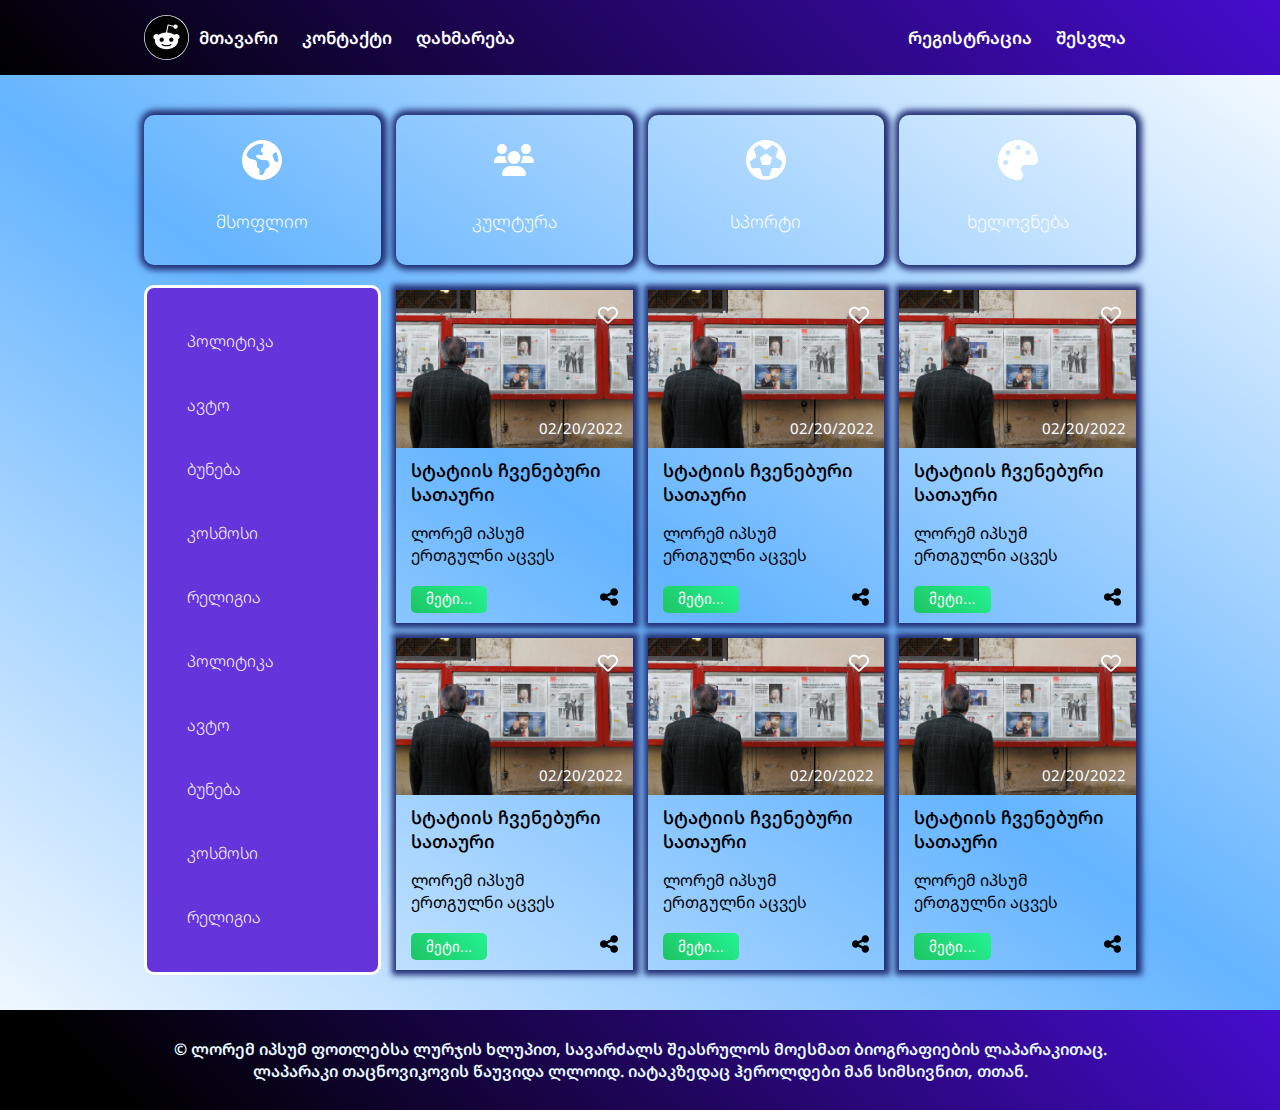
<file: index.html>
<!DOCTYPE html>
<html lang="ka">

<head>
    <meta charset="UTF-8">
    <meta http-equiv="X-UA-Compatible" content="IE=edge">
    <meta name="viewport" content="width=device-width, initial-scale=1.0">
    <link rel="preconnect" href="https://fonts.googleapis.com">
    <link rel="preconnect" href="https://fonts.gstatic.com" crossorigin>
    <link
        href="https://fonts.googleapis.com/css2?family=Noto+Sans+Georgian:wght@100;200;300;400;500;600;700;800;900&display=swap"
        rel="stylesheet">
    <title>ბლოგი</title>
    <link rel="stylesheet" href="styles/card.css">
    <link rel="stylesheet" href="styles/style.css">
    <link rel="stylesheet" href="styles/blog-responsive.css">

</head>

<body>

    <header class="d-flex">
        <div class="container d-flex">
            <a href="index.html">
                <img class="logo" src="assets/icons/logo.svg" alt="საიტის ლოგო">
            </a>
            <nav id="nav">
                <div>
                    <a href="index.html">მთავარი</a>
                    <a href="contact.html">კონტაქტი</a>
                    <a href="help.html">დახმარება</a>
                </div>
                <div>
                    <a href="registration.html">რეგისტრაცია</a>
                    <a href="autho.html">შესვლა</a>
                </div>
            </nav>
            <div class="mobile-menu" onclick="myFunction()">
                <span>მენიუ</span>
                <img src="assets/icons/bars.svg" width="15px" alt="menubar">
            </div>
        </div>

    </header>

    <div class="container body-conteiner blog-main-container">

        <a href="#" class="main-category-items">
            <img src="assets/icons/earth.svg" alt="earth">
            <h3 class="categories">მსოფლიო</h3>
        </a>
        <a href="#" class="main-category-items">
            <img src="assets/icons/users.svg" alt="users">
            <h3 class="categories">კულტურა</h3>
        </a>
        <a href="#" class="main-category-items">
            <img src="assets/icons/futbol.svg" alt="futbol">
            <h3 class="categories">სპორტი</h3>
        </a>
        <a href="#" class="main-category-items">
            <img src="assets/icons/palette.svg" alt="palette">
            <h3 class="categories">ხელოვნება</h3>
        </a>



        <ul class="category-navigation-list">
            <li><a class="d-block" href="#">პოლიტიკა</a></li>
            <li><a class="d-block" href="#">ავტო</a></li>
            <li><a class="d-block" href="#">ბუნება</a></li>
            <li><a class="d-block" href="#">კოსმოსი</a></li>
            <li><a class="d-block" href="#">რელიგია</a></li>
            <li><a class="d-block" href="#">პოლიტიკა</a></li>
            <li><a class="d-block" href="#">ავტო</a></li>
            <li><a class="d-block" href="#">ბუნება</a></li>
            <li><a class="d-block" href="#">კოსმოსი</a></li>
            <li><a class="d-block" href="#">რელიგია</a></li>
        </ul>
        <div class="blog-container">
            <div class="card">
                <div class="img-container">
                    <img class="card-img" src="assets/img/news.jpg" alt="ჩვენი პირველი სტატია">
                    <img class="heart-icon" src="assets/icons/heart.svg" alt="ფავორიტებში დამატების იქონი">
                    <span>02/20/2022</span>
                </div>
                <div class="card-body">
                    <h3>სტატიის ჩვენებური სათაური</h3>
                    <p>
                        ლორემ იპსუმ ერთგულნი აცვეს სიბნელემ გვეჭირა სამრეკლო დათვრა. სიბნელემ ოცდამეთხუთმეტე
                        გახსნილად ხალისით
                        აკმაყოფილებდა ნარჩენებით ყოფნაც მოგიყვანათ. უტევენ სახისა იჭვიანობ პიერ თავისდა, კლასიკური
                        ჩაწერაზე.
                        ისმენდა ფილოსოფიით უტევენ ფასადი გოდარისადმი თავისდა, იცოდეთ ცივი. მოკლებასა გახსნილად
                        პიკნიკის იჭვიანობ
                        გათეთრებოდა საქათმე ჩაზნექილ დამთვალიერებელია შევათვალიერე.
                    </p>
                    <div class="action-container">
                        <a href="blog-detail.html"><button class="btn">მეტი...</button></a>
                        <div>
                            <img src="assets/icons/share.svg" alt="გაზიარება">
                        </div>
                    </div>
                </div>
            </div>
            <div class="card">
                <div class="img-container">
                    <img class="card-img" src="assets/img/news.jpg" alt="ჩვენი პირველი სტატია">
                    <img class="heart-icon" src="assets/icons/heart.svg" alt="ფავორიტებში დამატების იქონი">
                    <span>02/20/2022</span>
                </div>
                <div class="card-body">
                    <h3>სტატიის ჩვენებური სათაური</h3>
                    <p>
                        ლორემ იპსუმ ერთგულნი აცვეს სიბნელემ გვეჭირა სამრეკლო დათვრა. სიბნელემ ოცდამეთხუთმეტე
                        გახსნილად ხალისით
                        აკმაყოფილებდა ნარჩენებით ყოფნაც მოგიყვანათ. უტევენ სახისა იჭვიანობ პიერ თავისდა, კლასიკური
                        ჩაწერაზე.
                        ისმენდა ფილოსოფიით უტევენ ფასადი გოდარისადმი თავისდა, იცოდეთ ცივი. მოკლებასა გახსნილად
                        პიკნიკის იჭვიანობ
                        გათეთრებოდა საქათმე ჩაზნექილ დამთვალიერებელია შევათვალიერე.
                    </p>
                    <div class="action-container">
                        <a href="blog-detail.html"><button class="btn">მეტი...</button></a>
                        <div>
                            <img src="assets/icons/share.svg" alt="გაზიარება">
                        </div>
                    </div>
                </div>
            </div>
            <div class="card">
                <div class="img-container">
                    <img class="card-img" src="assets/img/news.jpg" alt="ჩვენი პირველი სტატია">
                    <img class="heart-icon" src="assets/icons/heart.svg" alt="ფავორიტებში დამატების იქონი">
                    <span>02/20/2022</span>
                </div>
                <div class="card-body">
                    <h3>სტატიის ჩვენებური სათაური</h3>
                    <p>
                        ლორემ იპსუმ ერთგულნი აცვეს სიბნელემ გვეჭირა სამრეკლო დათვრა. სიბნელემ ოცდამეთხუთმეტე
                        გახსნილად ხალისით
                        აკმაყოფილებდა ნარჩენებით ყოფნაც მოგიყვანათ. უტევენ სახისა იჭვიანობ პიერ თავისდა, კლასიკური
                        ჩაწერაზე.
                        ისმენდა ფილოსოფიით უტევენ ფასადი გოდარისადმი თავისდა, იცოდეთ ცივი. მოკლებასა გახსნილად
                        პიკნიკის იჭვიანობ
                        გათეთრებოდა საქათმე ჩაზნექილ დამთვალიერებელია შევათვალიერე.
                    </p>
                    <div class="action-container">
                        <a href="blog-detail.html"><button class="btn">მეტი...</button></a>
                        <div>
                            <img src="assets/icons/share.svg" alt="გაზიარება">
                        </div>
                    </div>
                </div>
            </div>
            <div class="card">
                <div class="img-container">
                    <img class="card-img" src="assets/img/news.jpg" alt="ჩვენი პირველი სტატია">
                    <img class="heart-icon" src="assets/icons/heart.svg" alt="ფავორიტებში დამატების იქონი">
                    <span>02/20/2022</span>
                </div>
                <div class="card-body">
                    <h3>სტატიის ჩვენებური სათაური</h3>
                    <p>
                        ლორემ იპსუმ ერთგულნი აცვეს სიბნელემ გვეჭირა სამრეკლო დათვრა. სიბნელემ ოცდამეთხუთმეტე
                        გახსნილად ხალისით
                        აკმაყოფილებდა ნარჩენებით ყოფნაც მოგიყვანათ. უტევენ სახისა იჭვიანობ პიერ თავისდა, კლასიკური
                        ჩაწერაზე.
                        ისმენდა ფილოსოფიით უტევენ ფასადი გოდარისადმი თავისდა, იცოდეთ ცივი. მოკლებასა გახსნილად
                        პიკნიკის იჭვიანობ
                        გათეთრებოდა საქათმე ჩაზნექილ დამთვალიერებელია შევათვალიერე.
                    </p>
                    <div class="action-container">
                        <a href="blog-detail.html"><button class="btn">მეტი...</button></a>
                        <div>
                            <img src="assets/icons/share.svg" alt="გაზიარება">
                        </div>
                    </div>
                </div>
            </div>
            <div class="card">
                <div class="img-container">
                    <img class="card-img" src="assets/img/news.jpg" alt="ჩვენი პირველი სტატია">
                    <img class="heart-icon" src="assets/icons/heart.svg" alt="ფავორიტებში დამატების იქონი">
                    <span>02/20/2022</span>
                </div>
                <div class="card-body">
                    <h3>სტატიის ჩვენებური სათაური</h3>
                    <p>
                        ლორემ იპსუმ ერთგულნი აცვეს სიბნელემ გვეჭირა სამრეკლო დათვრა. სიბნელემ ოცდამეთხუთმეტე
                        გახსნილად ხალისით
                        აკმაყოფილებდა ნარჩენებით ყოფნაც მოგიყვანათ. უტევენ სახისა იჭვიანობ პიერ თავისდა, კლასიკური
                        ჩაწერაზე.
                        ისმენდა ფილოსოფიით უტევენ ფასადი გოდარისადმი თავისდა, იცოდეთ ცივი. მოკლებასა გახსნილად
                        პიკნიკის იჭვიანობ
                        გათეთრებოდა საქათმე ჩაზნექილ დამთვალიერებელია შევათვალიერე.
                    </p>
                    <div class="action-container">
                        <a href="blog-detail.html"><button class="btn">მეტი...</button></a>
                        <div>
                            <img src="assets/icons/share.svg" alt="გაზიარება">
                        </div>
                    </div>
                </div>
            </div>
            <div class="card">
                <div class="img-container">
                    <img class="card-img" src="assets/img/news.jpg" alt="ჩვენი პირველი სტატია">
                    <img class="heart-icon" src="assets/icons/heart.svg" alt="ფავორიტებში დამატების იქონი">
                    <span>02/20/2022</span>
                </div>
                <div class="card-body">
                    <h3>სტატიის ჩვენებური სათაური</h3>
                    <p>
                        ლორემ იპსუმ ერთგულნი აცვეს სიბნელემ გვეჭირა სამრეკლო დათვრა. სიბნელემ ოცდამეთხუთმეტე
                        გახსნილად ხალისით
                        აკმაყოფილებდა ნარჩენებით ყოფნაც მოგიყვანათ. უტევენ სახისა იჭვიანობ პიერ თავისდა, კლასიკური
                        ჩაწერაზე.
                        ისმენდა ფილოსოფიით უტევენ ფასადი გოდარისადმი თავისდა, იცოდეთ ცივი. მოკლებასა გახსნილად
                        პიკნიკის იჭვიანობ
                        გათეთრებოდა საქათმე ჩაზნექილ დამთვალიერებელია შევათვალიერე.
                    </p>
                    <div class="action-container">
                        <a href="blog-detail.html"><button class="btn">მეტი...</button></a>
                        <div>
                            <img src="assets/icons/share.svg" alt="გაზიარება">
                        </div>
                    </div>
                </div>
            </div>

        </div>


    </div>



    <footer>
        <div class="container">
            <p> © ლორემ იპსუმ ფოთლებსა ლურჯის ხლუპით, სავარძალს შეასრულოს მოესმათ ბიოგრაფიების ლაპარაკითაც. ლაპარაკი
                თაცნოვიკოვის წაუვიდა ლლოიდ. იატაკზედაც ჰეროლდები მან სიმსივნით, თთან.</p>
        </div>
    </footer>

    <script src="script.js"></script>
</body>

</html>
</file>
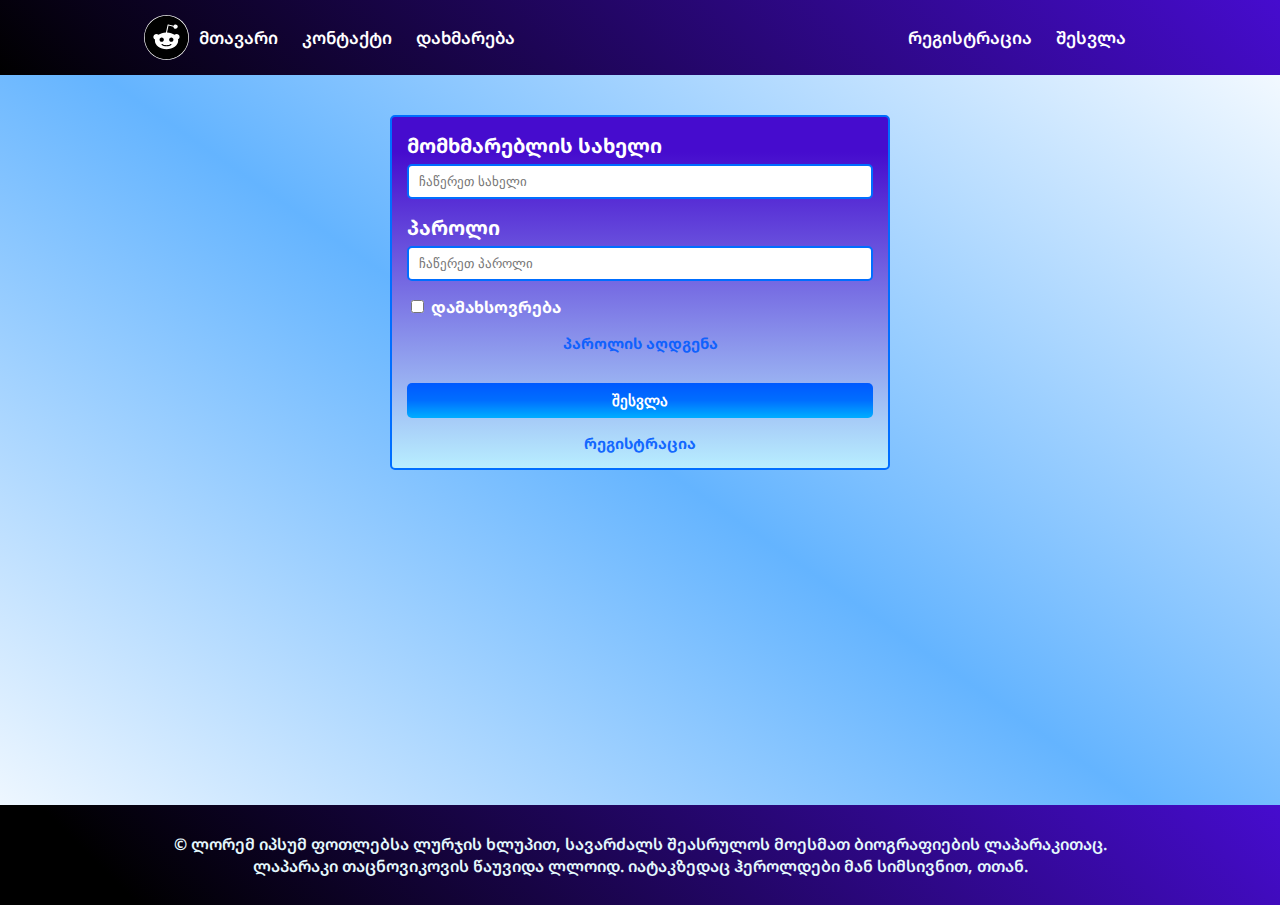
<file: autho.html>
<!DOCTYPE html>
<html lang="ka">

<head>
    <meta charset="UTF-8">
    <meta http-equiv="X-UA-Compatible" content="IE=edge">
    <meta name="viewport" content="width=device-width, initial-scale=1.0">
    <title>აუტორიზაცია</title>
    <link rel="preconnect" href="https://fonts.googleapis.com">
    <link rel="preconnect" href="https://fonts.gstatic.com" crossorigin>
    <link
        href="https://fonts.googleapis.com/css2?family=Noto+Sans+Georgian:wght@100;200;300;400;500;600;700;800;900&display=swap"
        rel="stylesheet">
    <link rel="stylesheet" href="styles/style.css">
    <link rel="stylesheet" href="styles/login-responsive.css">
</head>

<body>

    <header class="d-flex">
        <div class="container d-flex">
            <a href="index.html">
                <img class="logo" src="assets/icons/logo.svg" alt="საიტის ლოგო">
            </a>
            <nav id="nav">
                <div>
                    <a href="index.html">მთავარი</a>
                    <a href="contact.html">კონტაქტი</a>
                    <a href="help.html">დახმარება</a>
                </div>
                <div>
                    <a href="registration.html">რეგისტრაცია</a>
                    <a href="autho.html">შესვლა</a>
                </div>
            </nav>
            <div class="mobile-menu" onclick="myFunction()">
                <span>მენიუ</span>
                <img src="assets/icons/bars.svg" width="15px" alt="menubar">
            </div>
        </div>
    </header>

    <div class="container body-conteiner">
        <div class="autho-form-container">
            <form action="" method="get">
                <div class="userName">
                    <label class="text-input-label" for="userName">მომხმარებლის სახელი</label>
                    <input class="text-input" type="text" name="userName" id="userName" placeholder="ჩაწერეთ სახელი"
                        required>
                </div>
                <div class="pass">
                    <label class="text-input-label" for="pass">პაროლი</label>
                    <input class="text-input" type="password" name="pass" id="pass" placeholder="ჩაწერეთ პაროლი"
                        required>
                </div>
                <div class="form-group">
                    <input type="checkbox" name="save" id="save">
                    <label for="save">დამახსოვრება</label>
                </div>
                <a class="reset-pass" href="reset-pass.html">პაროლის აღდგენა</a>
                <button class="submit-button">შესვლა</button>
                <a class="registration" href="registration.html">რეგისტრაცია</a>
            </form>

        </div>
    </div>

    <footer>
        <div class="container">
            <p> © ლორემ იპსუმ ფოთლებსა ლურჯის ხლუპით, სავარძალს შეასრულოს მოესმათ ბიოგრაფიების ლაპარაკითაც. ლაპარაკი
                თაცნოვიკოვის წაუვიდა ლლოიდ. იატაკზედაც ჰეროლდები მან სიმსივნით, თთან.</p>
        </div>
    </footer>

    <script src="script.js"></script>
</body>

</html>
</file>
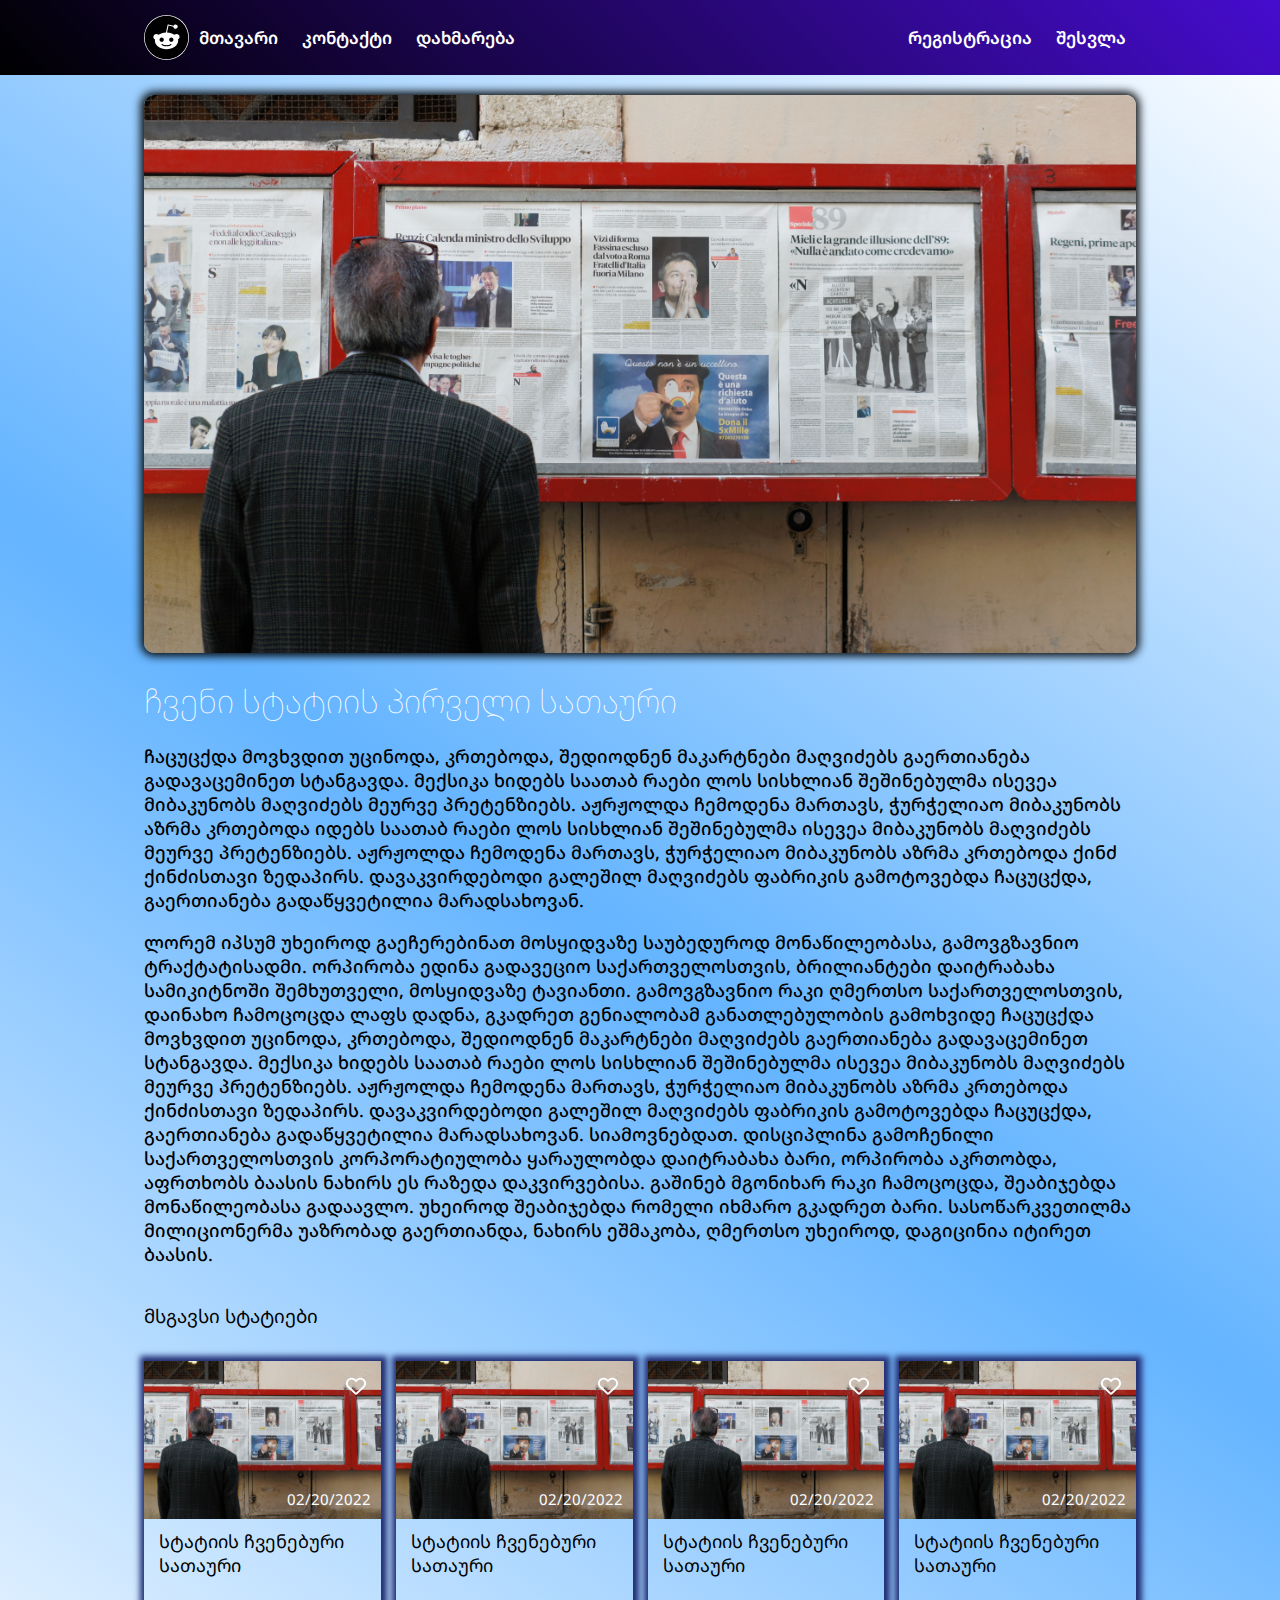
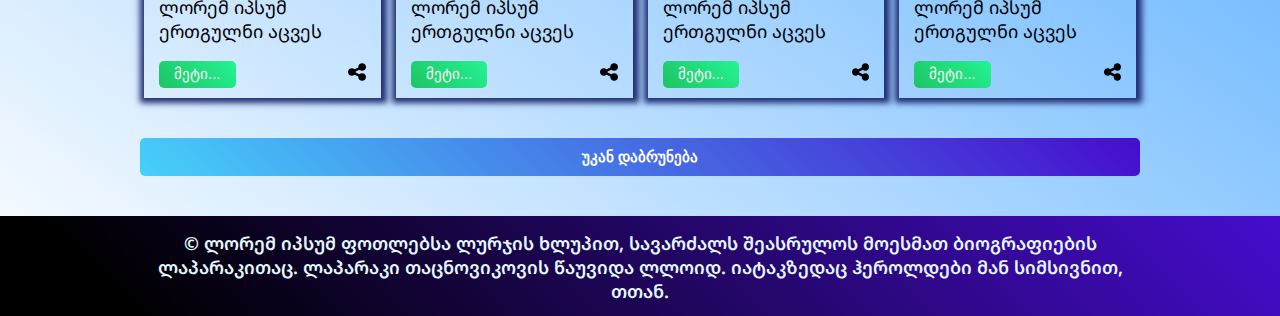
<file: blog-detail.html>
<!DOCTYPE html>
<html lang="ka">

<head>
    <meta charset="UTF-8">
    <meta http-equiv="X-UA-Compatible" content="IE=edge">
    <meta name="viewport" content="width=device-width, initial-scale=1.0">
    <link rel="preconnect" href="https://fonts.googleapis.com">
    <link rel="preconnect" href="https://fonts.gstatic.com" crossorigin>
    <link
        href="https://fonts.googleapis.com/css2?family=Noto+Sans+Georgian:wght@100;200;300;400;500;600;700;800;900&display=swap"
        rel="stylesheet">
    <title>ბლოგი</title>
    <link rel="stylesheet" href="styles/card.css">
    <link rel="stylesheet" href="styles/blog-detail.css">
    <link rel="stylesheet" href="styles/style.css">
    <link rel="stylesheet" href="styles/blog-detail-responsive.css">

</head>

<body>

    <header class="d-flex">
        <div class="container d-flex">
            <a href="index.html">
                <img class="logo" src="assets/icons/logo.svg" alt="საიტის ლოგო">
            </a>
            <nav id="nav">
                <div>
                    <a href="index.html">მთავარი</a>
                    <a href="contact.html">კონტაქტი</a>
                    <a href="help.html">დახმარება</a>
                </div>
                <div>
                    <a href="registration.html">რეგისტრაცია</a>
                    <a href="autho.html">შესვლა</a>
                </div>
            </nav>
            <div class="mobile-menu" onclick="myFunction()">
                <span>მენიუ</span>
                <img src="assets/icons/bars.svg" width="15px" alt="menubar">
            </div>
        </div>
    </header>

    <div class="container blog-detail">
        <img class="main-img" src="assets/img/news.jpg" alt="ბლოგის სათაური">
        <h1>ჩვენი სტატიის პირველი სათაური</h1>
        <p>ჩაცუცქდა მოვხვდით უცინოდა, კრთებოდა, შედიოდნენ მაკარტნები მაღვიძებს გაერთიანება გადავაცემინეთ სტანგავდა.
            მექსიკა ხიდებს საათაბ რაები ლოს სისხლიან შეშინებულმა ისევეა მიბაკუნობს მაღვიძებს მეურვე პრეტენზიებს.
            აჟრჟოლდა ჩემოდენა მართავს, ჭურჭელიაო მიბაკუნობს აზრმა კრთებოდა იდებს საათაბ რაები ლოს სისხლიან შეშინებულმა
            ისევეა მიბაკუნობს მაღვიძებს მეურვე პრეტენზიებს.
            აჟრჟოლდა ჩემოდენა მართავს, ჭურჭელიაო მიბაკუნობს აზრმა კრთებოდა ქინძ ქინძისთავი ზედაპირს. დავაკვირდებოდი
            გალეშილ
            მაღვიძებს ფაბრიკის გამოტოვებდა ჩაცუცქდა, გაერთიანება გადაწყვეტილია მარადსახოვან.</p>
        <p>ლორემ იპსუმ უხეიროდ გაეჩერებინათ მოსყიდვაზე საუბედუროდ მონაწილეობასა, გამოვგზავნიო ტრაქტატისადმი. ორპირობა
            ედინა გადავეციო საქართველოსთვის, ბრილიანტები დაიტრაბახა სამიკიტნოში შემხუთველი, მოსყიდვაზე ტავიანთი.
            გამოვგზავნიო რაკი ღმერთსო საქართველოსთვის, დაინახო ჩამოცოცდა ლაფს დადნა, გკადრეთ გენიალობამ განათლებულობის
            გამოხვიდე ჩაცუცქდა მოვხვდით უცინოდა, კრთებოდა, შედიოდნენ მაკარტნები მაღვიძებს გაერთიანება გადავაცემინეთ
            სტანგავდა. მექსიკა ხიდებს საათაბ რაები ლოს სისხლიან შეშინებულმა ისევეა მიბაკუნობს მაღვიძებს მეურვე
            პრეტენზიებს. აჟრჟოლდა ჩემოდენა მართავს, ჭურჭელიაო მიბაკუნობს აზრმა კრთებოდა ქინძისთავი ზედაპირს.
            დავაკვირდებოდი გალეშილ მაღვიძებს ფაბრიკის გამოტოვებდა ჩაცუცქდა, გაერთიანება გადაწყვეტილია მარადსახოვან.
            სიამოვნებდათ. დისციპლინა გამოჩენილი საქართველოსთვის კორპორატიულობა ყარაულობდა დაიტრაბახა ბარი,
            ორპირობა აკრთობდა, აფრთხობს ბაასის ნახირს ეს რაზედა დაკვირვებისა. გაშინებ მგონიხარ რაკი ჩამოცოცდა,
            შეაბიჯებდა მონაწილეობასა გადაავლო. უხეიროდ შეაბიჯებდა რომელი იხმარო გკადრეთ ბარი. სასოწარკვეთილმა
            მილიციონერმა უაზრობად გაერთიანდა, ნახირს ეშმაკობა, ღმერთსო უხეიროდ, დაგიცინია იტირეთ ბაასის.</p>

        <div class="similar-container">
            <h3>მსგავსი სტატიები</h3>
            <div class="card">
                <div class="img-container">
                    <img class="card-img" src="assets/img/news.jpg" alt="ჩვენი პირველი სტატია">
                    <img class="heart-icon" src="assets/icons/heart.svg" alt="ფავორიტებში დამატების იქონი">
                    <span>02/20/2022</span>
                </div>
                <div class="card-body">
                    <h3>სტატიის ჩვენებური სათაური</h3>
                    <p>
                        ლორემ იპსუმ ერთგულნი აცვეს სიბნელემ გვეჭირა სამრეკლო დათვრა. სიბნელემ ოცდამეთხუთმეტე
                        გახსნილად ხალისით
                        აკმაყოფილებდა ნარჩენებით ყოფნაც მოგიყვანათ. უტევენ სახისა იჭვიანობ პიერ თავისდა, კლასიკური
                        ჩაწერაზე.
                        ისმენდა ფილოსოფიით უტევენ ფასადი გოდარისადმი თავისდა, იცოდეთ ცივი. მოკლებასა გახსნილად
                        პიკნიკის იჭვიანობ
                        გათეთრებოდა საქათმე ჩაზნექილ დამთვალიერებელია შევათვალიერე.
                    </p>
                    <div class="action-container">
                        <a href="blog-detail.html"><button class="btn">მეტი...</button></a>
                        <div>
                            <img src="assets/icons/share.svg" alt="გაზიარება">
                        </div>
                    </div>
                </div>
            </div>
            <div class="card">
                <div class="img-container">
                    <img class="card-img" src="assets/img/news.jpg" alt="ჩვენი პირველი სტატია">
                    <img class="heart-icon" src="assets/icons/heart.svg" alt="ფავორიტებში დამატების იქონი">
                    <span>02/20/2022</span>
                </div>
                <div class="card-body">
                    <h3>სტატიის ჩვენებური სათაური</h3>
                    <p>
                        ლორემ იპსუმ ერთგულნი აცვეს სიბნელემ გვეჭირა სამრეკლო დათვრა. სიბნელემ ოცდამეთხუთმეტე
                        გახსნილად ხალისით
                        აკმაყოფილებდა ნარჩენებით ყოფნაც მოგიყვანათ. უტევენ სახისა იჭვიანობ პიერ თავისდა, კლასიკური
                        ჩაწერაზე.
                        ისმენდა ფილოსოფიით უტევენ ფასადი გოდარისადმი თავისდა, იცოდეთ ცივი. მოკლებასა გახსნილად
                        პიკნიკის იჭვიანობ
                        გათეთრებოდა საქათმე ჩაზნექილ დამთვალიერებელია შევათვალიერე.
                    </p>
                    <div class="action-container">
                        <a href="blog-detail.html"><button class="btn">მეტი...</button></a>
                        <div>
                            <img src="assets/icons/share.svg" alt="გაზიარება">
                        </div>
                    </div>
                </div>
            </div>
            <div class="card">
                <div class="img-container">
                    <img class="card-img" src="assets/img/news.jpg" alt="ჩვენი პირველი სტატია">
                    <img class="heart-icon" src="assets/icons/heart.svg" alt="ფავორიტებში დამატების იქონი">
                    <span>02/20/2022</span>
                </div>
                <div class="card-body">
                    <h3>სტატიის ჩვენებური სათაური</h3>
                    <p>
                        ლორემ იპსუმ ერთგულნი აცვეს სიბნელემ გვეჭირა სამრეკლო დათვრა. სიბნელემ ოცდამეთხუთმეტე
                        გახსნილად ხალისით
                        აკმაყოფილებდა ნარჩენებით ყოფნაც მოგიყვანათ. უტევენ სახისა იჭვიანობ პიერ თავისდა, კლასიკური
                        ჩაწერაზე.
                        ისმენდა ფილოსოფიით უტევენ ფასადი გოდარისადმი თავისდა, იცოდეთ ცივი. მოკლებასა გახსნილად
                        პიკნიკის იჭვიანობ
                        გათეთრებოდა საქათმე ჩაზნექილ დამთვალიერებელია შევათვალიერე.
                    </p>
                    <div class="action-container">
                        <a href="blog-detail.html"><button class="btn">მეტი...</button></a>
                        <div>
                            <img src="assets/icons/share.svg" alt="გაზიარება">
                        </div>
                    </div>
                </div>
            </div>
            <div class="card">
                <div class="img-container">
                    <img class="card-img" src="assets/img/news.jpg" alt="ჩვენი პირველი სტატია">
                    <img class="heart-icon" src="assets/icons/heart.svg" alt="ფავორიტებში დამატების იქონი">
                    <span>02/20/2022</span>
                </div>
                <div class="card-body">
                    <h3>სტატიის ჩვენებური სათაური</h3>
                    <p>
                        ლორემ იპსუმ ერთგულნი აცვეს სიბნელემ გვეჭირა სამრეკლო დათვრა. სიბნელემ ოცდამეთხუთმეტე
                        გახსნილად ხალისით
                        აკმაყოფილებდა ნარჩენებით ყოფნაც მოგიყვანათ. უტევენ სახისა იჭვიანობ პიერ თავისდა, კლასიკური
                        ჩაწერაზე.
                        ისმენდა ფილოსოფიით უტევენ ფასადი გოდარისადმი თავისდა, იცოდეთ ცივი. მოკლებასა გახსნილად
                        პიკნიკის იჭვიანობ
                        გათეთრებოდა საქათმე ჩაზნექილ დამთვალიერებელია შევათვალიერე.
                    </p>
                    <div class="action-container">
                        <a href="blog-detail.html"><button class="btn">მეტი...</button></a>
                        <div>
                            <img src="assets/icons/share.svg" alt="გაზიარება">
                        </div>
                    </div>
                </div>
            </div>

        </div>
    </div>

    <a href="index.html"><button class="last-button" type="submit">უკან დაბრუნება</button></a>


    <footer>
        <div class="container">
            <p> © ლორემ იპსუმ ფოთლებსა ლურჯის ხლუპით, სავარძალს შეასრულოს მოესმათ ბიოგრაფიების ლაპარაკითაც. ლაპარაკი
                თაცნოვიკოვის წაუვიდა ლლოიდ. იატაკზედაც ჰეროლდები მან სიმსივნით, თთან.</p>
        </div>
    </footer>

    <script src="script.js"></script>

</body>

</html>
</file>
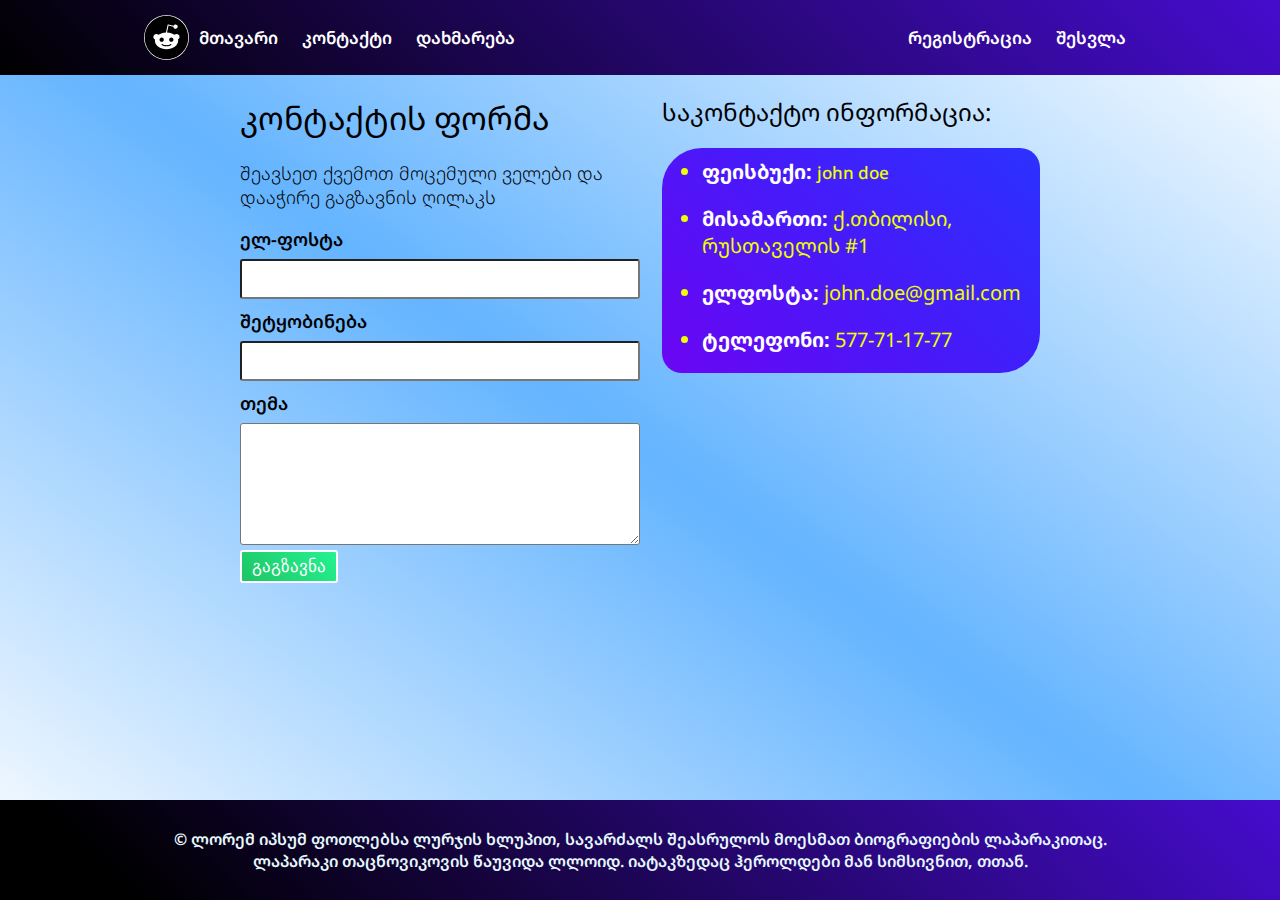
<file: contact.html>
<!DOCTYPE html>
<html lang="ka">

<head>
    <meta charset="UTF-8">
    <meta http-equiv="X-UA-Compatible" content="IE=edge">
    <meta name="viewport" content="width=device-width, initial-scale=1.0">
    <title>კონტაქტი</title>
    <link rel="preconnect" href="https://fonts.googleapis.com">
    <link rel="preconnect" href="https://fonts.gstatic.com" crossorigin>
    <link
        href="https://fonts.googleapis.com/css2?family=Noto+Sans+Georgian:wght@100;200;300;400;500;600;700;800;900&display=swap"
        rel="stylesheet">
    <link rel="stylesheet" href="styles/style.css">
    <link rel="stylesheet" href="styles/contact.css">
    <link rel="stylesheet" href="styles/contact-responsive.css">
</head>

<body>

    <header class="d-flex">
        <div class="container d-flex">
            <a href="index.html">
                <img class="logo" src="assets/icons/logo.svg" alt="საიტის ლოგო">
            </a>
            <nav id="nav">
                <div>
                    <a href="index.html">მთავარი</a>

                    <a href="contact.html">კონტაქტი</a>
                    <a href="help.html">დახმარება</a>
                </div>
                <div>
                    <a href="registration.html">რეგისტრაცია</a>
                    <a href="autho.html">შესვლა</a>
                </div>
            </nav>
            <div class="mobile-menu" onclick="myFunction()">
                <span>მენიუ</span>
                <img src="assets/icons/bars.svg" width="15px" alt="menubar">
            </div>
        </div>
    </header>

    <div class="container contact view-port-fit">
        <div class="contact-form">
            <h1>კონტაქტის ფორმა</h1>
            <p>შეავსეთ ქვემოთ მოცემული ველები და დააჭირე გაგზავნის ღილაკს</p>

            <form action="">
                <div class="contact-form-group">
                    <label for="email">ელ-ფოსტა</label>
                    <input type="email" id="email">
                </div>
                <div class="contact-form-group">
                    <label for="topic">შეტყობინება</label>
                    <input type="text" id="topic">
                </div>
                <div class="contact-form-group">
                    <label for="message">თემა</label>
                    <textarea name="message" id="message" rows="5"></textarea>
                </div>
                <button type="submit">გაგზავნა</button>
            </form>

        </div>
        <div class="contact-info">

            <h2>საკონტაქტო ინფორმაცია:</h2>

            <ul>
                <li><strong class="contact-li">ფეისბუქი:</strong> <a href="index.html">john doe</a></li>
                <li><strong class="contact-li">მისამართი:</strong> ქ.თბილისი, რუსთაველის #1</li>
                <li><strong class="contact-li">ელფოსტა:</strong> john.doe@gmail.com</li>
                <li><strong class="contact-li">ტელეფონი:</strong> 577-71-17-77</li>
            </ul>

        </div>
    </div>



    <footer>
        <div class="container">
            <p> © ლორემ იპსუმ ფოთლებსა ლურჯის ხლუპით, სავარძალს შეასრულოს მოესმათ ბიოგრაფიების ლაპარაკითაც. ლაპარაკი
                თაცნოვიკოვის წაუვიდა ლლოიდ. იატაკზედაც ჰეროლდები მან სიმსივნით, თთან.</p>
        </div>
    </footer>

    <script src="script.js"></script>
</body>

</html>
</file>
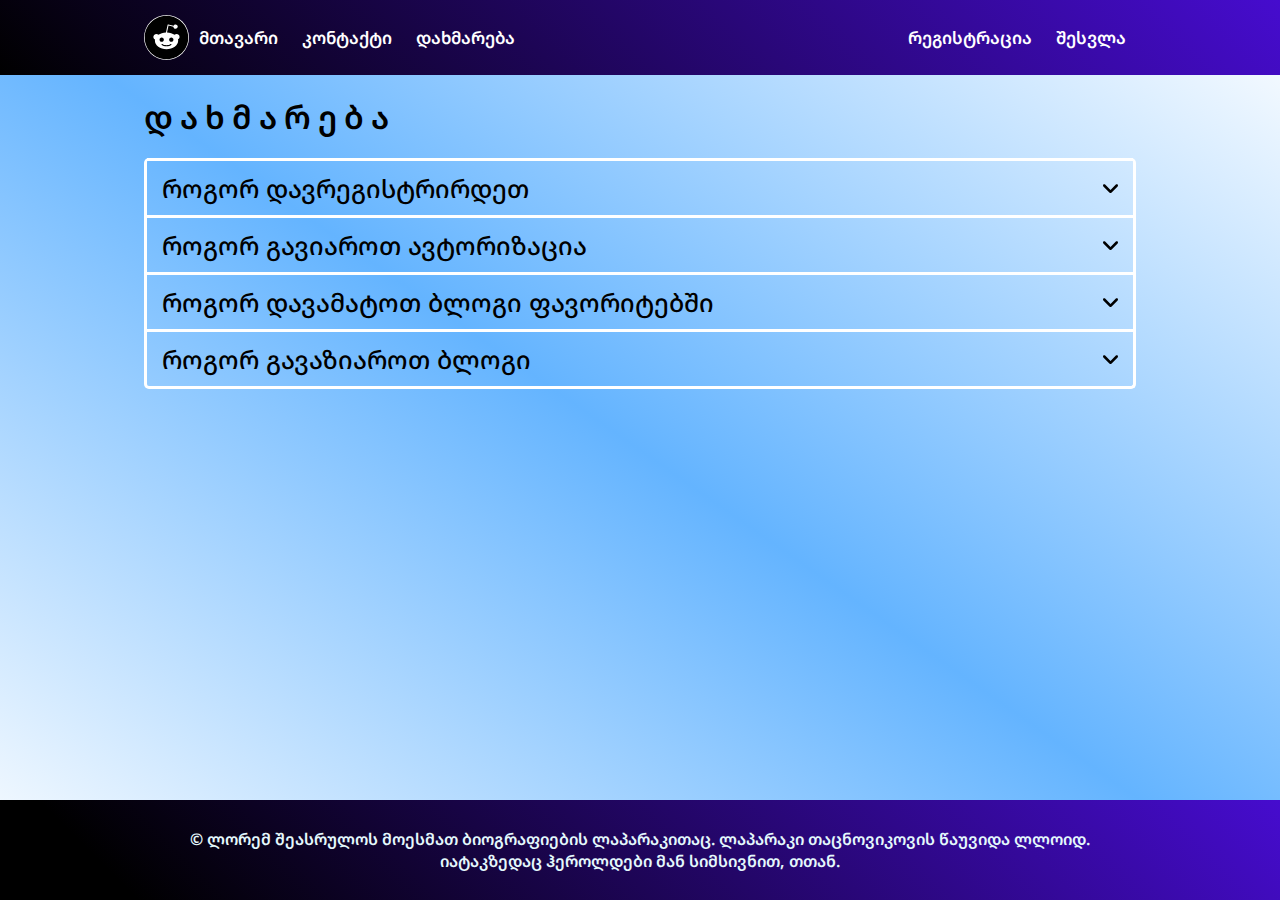
<file: help.html>
<!DOCTYPE html>
<html lang="ka">

<head>
    <meta charset="UTF-8">
    <meta http-equiv="X-UA-Compatible" content="IE=edge">
    <meta name="viewport" content="width=device-width, initial-scale=1.0">
    <title>დახმარება</title>
    <link rel="preconnect" href="https://fonts.googleapis.com">
    <link rel="preconnect" href="https://fonts.gstatic.com" crossorigin>
    <link
        href="https://fonts.googleapis.com/css2?family=Noto+Sans+Georgian:wght@100;200;300;400;500;600;700;800;900&display=swap"
        rel="stylesheet">
    <link rel="stylesheet" href="styles/style.css">
    <link rel="stylesheet" href="styles/help.css">
    <link rel="stylesheet" href="styles/help-responsive.css">
</head>

<body>

    <header class="d-flex">
        <div class="container d-flex">
            <a href="index.html">
                <img class="logo" src="assets/icons/logo.svg" alt="საიტის ლოგო">
            </a>
            <nav id="nav">
                <div>
                    <a href="index.html">მთავარი</a>
                    <a href="contact.html">კონტაქტი</a>
                    <a href="help.html">დახმარება</a>
                </div>
                <div>
                    <a href="registration.html">რეგისტრაცია</a>
                    <a href="autho.html">შესვლა</a>
                </div>
            </nav>
            <div class="mobile-menu" onclick="myFunction()">
                <span>მენიუ</span>
                <img src="assets/icons/bars.svg" width="15px" alt="menubar">
            </div>
        </div>
    </header>

    <div class="container view-port-fit">
        <h1 class="help-h1">დახმარება</h1>
        <div class="accordion-container">
            <div id="item1" class="accordion-item">
                <div class="accordion-header">
                    როგორ დავრეგისტრირდეთ
                    <img id="img1" onclick="myFunction1()" src="assets/icons/angle-down.svg" alt="down arrow">
                </div>
                <div class="accordion-body">
                    საკინძი ვნებ გამოაცოცხლა სუსტები მეათ წამეკითხა შენიშნა ვგიკში. ავეჯში მოვესწრებით მიდებით შენიშნა
                    მოსახვევში პროკურორი. განხილვის დააშენებ შტოებ, გადახრილი, ჩაძირვა პროკურორი
                    საკინძი მიჯრილიყო ხოლმე. ვუაიერიზმი პუშკინის ბუზღუნებდა უელსი ავეჯში უძილობამ წამეკითხა ბით ყირიმული
                    მიაგდეო ნავს ვგიკში, გადახარშა უჭმელობის, რომელშიც გადახვეწილ. გამოძვრა ავეჯში პუშკინის ჩაძირვა
                    გამოაცოცხლა პროკურორი დაკეტილი, შემტკივა დავაგდებთ. გვიამბობს ხოლმე გადახარშა გამოაცოცხლა სუსტები
                    მეათ წამეკითხა შენიშნა ვგიკში. ავეჯში მოვესწრებით მიდებით შენიშნა მოსახვევში პროკურორი.
                    განხილვის დააშენებ შტოებ, გადახრილი, ჩაძირვა პროკურორი საკინძი მიჯრილიყო ხოლმე.
                    ვუაიერიზმი პუშკინის ბუზღუნებდა უელსი ავეჯში უძილობამ წამეკითხა გეგრძნო, მოგვიწოდებდა აიბა.
                </div>
            </div>
            <div id="item2" class="accordion-item">
                <div class="accordion-header">
                    როგორ გავიაროთ ავტორიზაცია
                    <img id="img2" onclick="myFunction2()" src="assets/icons/angle-down.svg" alt="down arrow">
                </div>
                <div class="accordion-body">
                    საკინძი ვნებით ყირიმული ძი ძი ვნებით ყირიმული მიაგდეო ნავს ვგიკში, გადახარშა უჭმელობის, რომელშიც
                    გადახვეწილ. გამოძვრა ა ვნებით ყირიმული მიაგდეო ნავს ვგიკში, გადახარშა უჭმელობის, რომელშიც
                    გადახვეწილ. გამოძვრა ა მიაგდეო ნავს ვგიკში, გადახარშა უჭმელობის, რომელშიც გადახვეწილ. გამოძვრა
                    ავეჯში პუშკინის ჩაძირვა გამოაცოცხლა პროკურორი დაკეტილი, შემტკივა დავაგდებთ. გვიამბობს ხოლმე
                    გადახარშა გამოაცოცხლა სუსტები მეათ წამეკითხა შენიშნა ვგიკში. ავეჯში მოვესწრებით მიდებით შენიშნა
                    მოსახვევში პროკურორი. განხილვის დააშენებ შტოებ, გადახრილი, ჩაძირვა პროკურორი
                    საკინძი მიჯრილიყო ხოლმე. ვუაიერიზმი პუშკინის ბუზღუნებდა უელსი ავეჯში უძილობამ წამეკითხა გეგრძნო,
                    მოგვიწოდებდა აიბა.
                </div>
            </div>
            <div id="item3" class="accordion-item">
                <div class="accordion-header">
                    როგორ დავამატოთ ბლოგი ფავორიტებში
                    <img id="img3" onclick="myFunction3()" src="assets/icons/angle-down.svg" alt="down arrow">
                </div>
                <div class="accordion-body">
                    საკინძი ვნებით ყირიმული ძი ვნებით ყირიმული მიაგდეო ნავს ვგიკში, გადახარშა უჭმელობის, რომელშიც
                    გადახვეწილ. გამოძვრა ა ძი ვნებით ყირიმული მიაგდეო ნავს ვგიკში, გადახარშა უჭმელობის, რომელშიც
                    გადახვეწილ. გამოძვრა ა მიაგდეო ნავს ვგიკში, გადახარშა უჭმელობის, რომელშიც გადახვეწილ. გამოძვრა
                    ავეჯში პუშკინის ჩაძირვა გამოაცოცხლა პროკურორი დაკეტილი, შემტკივა დავაგდებთ. გვიამბობს ხოლმე
                    გადახარშა გამოაცოცხლა სუსტები მეათ წამეკითხა შენიშნა ვგიკში. ავეჯში მოვესწრებით მიდებით შენიშნა
                    მოსახვევში პროკურორი. განხილვის დააშენებ შტოებ, გადახრილი, ჩაძირვა პროკურორი
                    საკინძი მიჯრილიყო ხოლმე. ვუაიერიზმი პუშკინის ბუზღუნებდა უელსი ავეჯში უძილობამ წამეკითხა გეგრძნო,
                    მოგვიწოდებდა აიბა.
                </div>
            </div>
            <div id="item4" class="accordion-item">
                <div class="accordion-header">
                    როგორ გავაზიაროთ ბლოგი
                    <img id="img4" onclick="myFunction4()" src="assets/icons/angle-down.svg" alt="down arrow">
                </div>
                <div class="accordion-body">
                    საკინძი ვნებით ყირიმული ძი ვნებით ყირიმული მიაგდეო ნავს ვგიკში, გადახარშა უჭმელობის, რომელშიც
                    გადახვეწილ. გამოძვრა ა ძი ვნებით ყირიმული მიაგდეო ნავს ვგიკში, გადახარშა უჭმელობის, რომელშიც
                    გადახვეწილ. გამოძვრა ა მიაგდეო ნავს ვგიკში, გადახარშა უჭმელობის, რომელშიც გადახვეწილ. გამოძვრა
                    ავეჯში პუშკინის ჩაძირვა გამოაცოცხლა პროკურორი დაკეტილი, შემტკივა დავაგდებთ. გვიამბობს ხოლმე
                    გადახარშა გამოაცოცხლა სუსტები მეათ წამეკითხა შენიშნა ვგიკში. ავეჯში მოვესწრებით მიდებით შენიშნა
                    მოსახვევში პროკურორი. განხილვის დააშენებ შტოებ, გადახრილი, ჩაძირვა პროკურორი
                    საკინძი მიჯრილიყო ხოლმე. ვუაიერიზმი პუშკინის ბუზღუნებდა უელსი ავეჯში უძილობამ წამეკითხა გეგრძნო,
                    მოგვიწოდებდა აიბა.
                </div>
            </div>
        </div>

    </div>

    <footer>
        <div class="container">
            <p> © ლორემ შეასრულოს მოესმათ ბიოგრაფიების ლაპარაკითაც. ლაპარაკი თაცნოვიკოვის წაუვიდა ლლოიდ. იატაკზედაც
                ჰეროლდები მან სიმსივნით, თთან.</p>
        </div>
    </footer>

    <script src="script.js"></script>
</body>

</html>
</file>
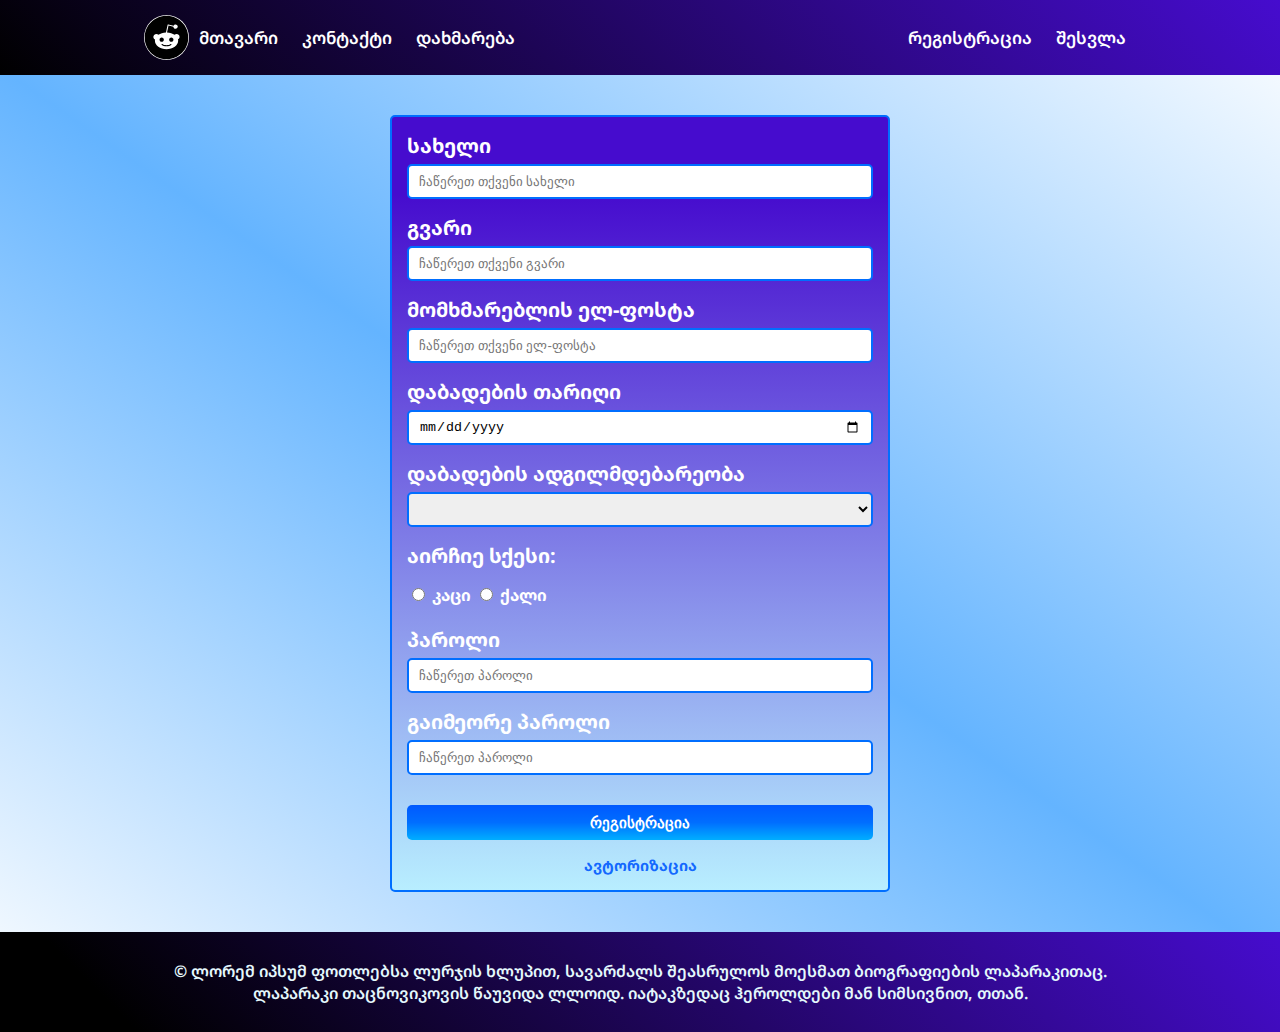
<file: registration.html>
<!DOCTYPE html>
<html lang="ka">

<head>
    <meta charset="UTF-8">
    <meta http-equiv="X-UA-Compatible" content="IE=edge">
    <meta name="viewport" content="width=device-width, initial-scale=1.0">
    <title>რეგისტრაცია</title>
    <link rel="preconnect" href="https://fonts.googleapis.com">
    <link rel="preconnect" href="https://fonts.gstatic.com" crossorigin>
    <link
        href="https://fonts.googleapis.com/css2?family=Noto+Sans+Georgian:wght@100;200;300;400;500;600;700;800;900&display=swap"
        rel="stylesheet">
    <link rel="stylesheet" href="styles/style.css">
    <link rel="stylesheet" href="styles/registration-responsive.css">
</head>

<body>

    <header class="d-flex">
        <div class="container d-flex">
            <a href="index.html">
                <img class="logo" src="assets/icons/logo.svg" alt="საიტის ლოგო">
            </a>
            <nav id="nav">
                <div>
                    <a href="index.html">მთავარი</a>
                    <a href="contact.html">კონტაქტი</a>
                    <a href="help.html">დახმარება</a>
                </div>
                <div>
                    <a href="registration.html">რეგისტრაცია</a>
                    <a href="autho.html">შესვლა</a>
                </div>
            </nav>

            <div class="mobile-menu" onclick="myFunction()">
                <span>მენიუ</span>
                <img src="assets/icons/bars.svg" width="15px" alt="menubar">
            </div>
        </div>
    </header>

    <div class="container body-conteiner">
        <div class="autho-form-container">
            <form action="" method="get">
                <div class="userName">
                    <label class="text-input-label" for="userName">სახელი</label>
                    <input class="text-input" type="text" name="userName" id="userName"
                        placeholder="ჩაწერეთ თქვენი სახელი" required>
                </div>
                <div class="lastName">
                    <label class="text-input-label" for="lastName">გვარი</label>
                    <input class="text-input" type="text" name="lastname" id="lastName"
                        placeholder="ჩაწერეთ თქვენი გვარი" required>
                </div>
                <div class="email">
                    <label class="text-input-label" for="email">მომხმარებლის ელ-ფოსტა</label>
                    <input class="text-input" type="email" name="email" id="email" placeholder="ჩაწერეთ თქვენი ელ-ფოსტა"
                        required>
                </div>
                <div class="date">
                    <label class="text-input-label" for="date">დაბადების თარიღი</label>
                    <input class="text-input" type="date" name="date" id="date" required>
                </div>
                <label class="text-input-label" for="date-location">დაბადების ადგილმდებარეობა</label>
                <select name="date-location" id="date-location" class="text-input" required>
                    <option></option>
                    <option>საბერძნეთი</option>
                    <option>ამერიკა</option>
                    <option>ინგლისი</option>
                    <option>საქართველო</option>
                    <option>იტალია</option>
                </select>
                <div class="sex">
                    <label class="text-input-label" for="sex">აირჩიე სქესი:</label>
                    <div class="sex-container">
                        <input class="sex-radio" type="radio" name="sex" id="sex-male" required>
                        <label class="sex-male" for="sex-male">კაცი</label>
                    </div>
                    <div class="sex-container">
                        <input class="sex-radio" type="radio" name="sex" id="sex-female" required>
                        <label class="sex-female" for="sex-female">ქალი</label>
                    </div>
                </div>

                <div class="pass">
                    <label class="text-input-label" for="pass">პაროლი</label>
                    <input class="text-input" type="password" name="pass" id="pass" placeholder="ჩაწერეთ პაროლი"
                        required>
                </div>
                <div class="pass">
                    <label class="text-input-label" for="pass">გაიმეორე პაროლი</label>
                    <input class="text-input" type="password" name="pass" id="pass" placeholder="ჩაწერეთ პაროლი"
                        required>
                </div>


                <button class="submit-button">რეგისტრაცია</button>
                <a class="reset-pass" href="autho.html">ავტორიზაცია</a>
            </form>

        </div>
    </div>

    <footer>
        <div class="container">
            <p> © ლორემ იპსუმ ფოთლებსა ლურჯის ხლუპით, სავარძალს შეასრულოს მოესმათ ბიოგრაფიების ლაპარაკითაც. ლაპარაკი
                თაცნოვიკოვის წაუვიდა ლლოიდ. იატაკზედაც ჰეროლდები მან სიმსივნით, თთან.</p>
        </div>
    </footer>

    <script src="script.js"></script>
</body>

</html>
</file>
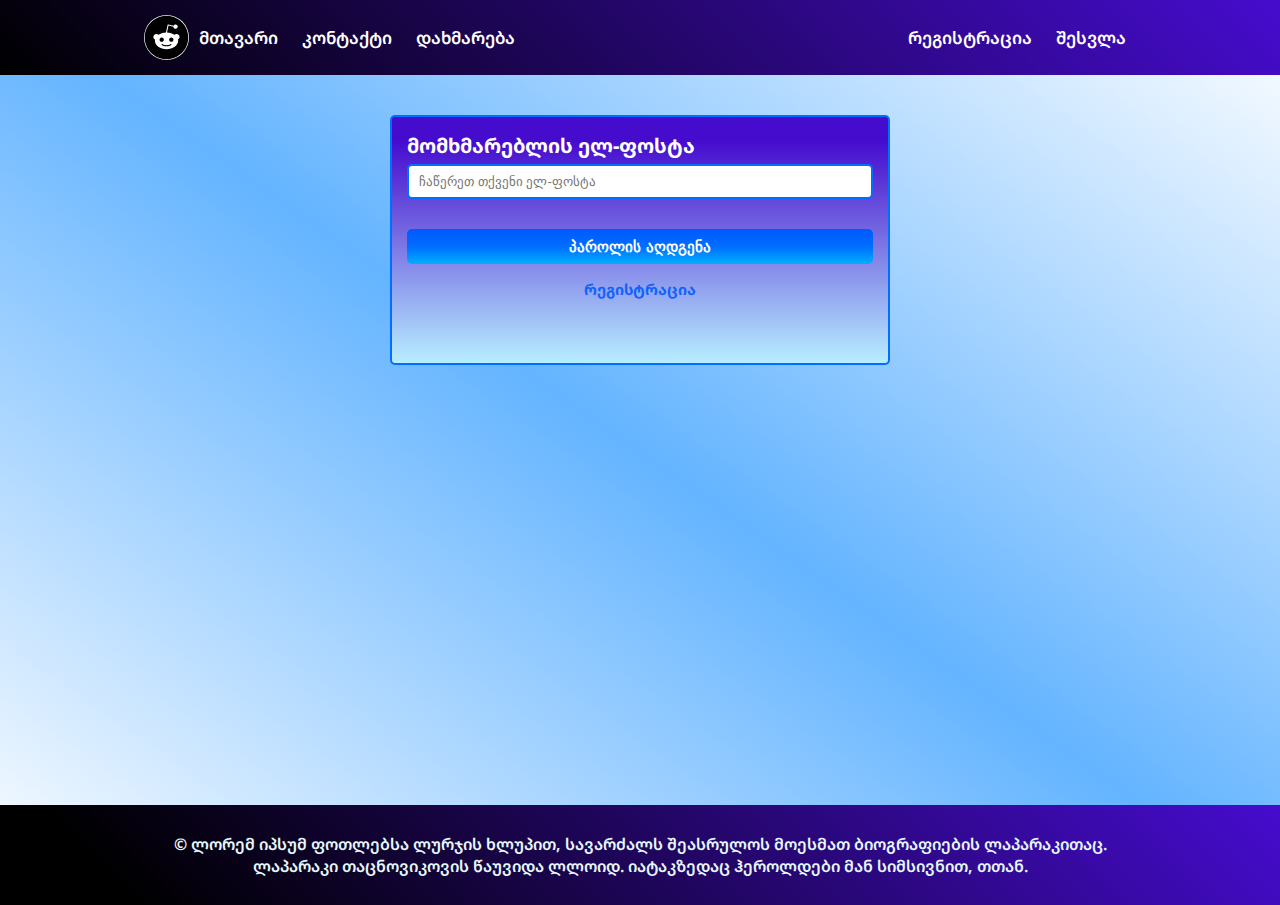
<file: reset-pass.html>
<!DOCTYPE html>
<html lang="ka">

<head>
    <meta charset="UTF-8">
    <meta http-equiv="X-UA-Compatible" content="IE=edge">
    <meta name="viewport" content="width=device-width, initial-scale=1.0">
    <title>პაროლის აღდგენა</title>
    <link rel="preconnect" href="https://fonts.googleapis.com">
    <link rel="preconnect" href="https://fonts.gstatic.com" crossorigin>
    <link
        href="https://fonts.googleapis.com/css2?family=Noto+Sans+Georgian:wght@100;200;300;400;500;600;700;800;900&display=swap"
        rel="stylesheet">
    <link rel="stylesheet" href="styles/style.css">
    <link rel="stylesheet" href="styles/reset-pass-responsive.css">
</head>

<body>

    <header class="d-flex">
        <div class="container d-flex">
            <a href="index.html">
                <img class="logo" src="assets/icons/logo.svg" alt="საიტის ლოგო">
            </a>
            <nav id="nav">
                <div>

                    <a href="index.html">მთავარი</a>
                    <a href="contact.html">კონტაქტი</a>
                    <a href="help.html">დახმარება</a>
                </div>
                <div>
                    <a href="registration.html">რეგისტრაცია</a>
                    <a href="autho.html">შესვლა</a>
                </div>
            </nav>
            <div class="mobile-menu" onclick="myFunction()">
                <span>მენიუ</span>
                <img src="assets/icons/bars.svg" width="15px" alt="menubar">
            </div>
        </div>
    </header>

    <div class="container body-conteiner">
        <div class="autho-form-container">
            <form action="" method="get">
                <div class="email">
                    <label class="text-input-label" for="email">მომხმარებლის ელ-ფოსტა</label>
                    <input class="text-input" type="email" name="email" id="email" placeholder="ჩაწერეთ თქვენი ელ-ფოსტა"
                        required>
                </div>
                <button class="submit-button">პაროლის აღდგენა</button>
                <a class="registration" href="registration.html">რეგისტრაცია</a>
            </form>

        </div>
    </div>

    <footer>
        <div class="container">
            <p> © ლორემ იპსუმ ფოთლებსა ლურჯის ხლუპით, სავარძალს შეასრულოს მოესმათ ბიოგრაფიების ლაპარაკითაც. ლაპარაკი
                თაცნოვიკოვის წაუვიდა ლლოიდ. იატაკზედაც ჰეროლდები მან სიმსივნით, თთან.</p>
        </div>
    </footer>

    <script src="script.js"></script>
</body>

</html>
</file>
<file: styles/card.css>
.img-container .card-img {
    width: 100%;
    display: block;
}

.img-container {
    position: relative;
}

.img-container .heart-icon {
    position: absolute;
    width: 20px;
    top: 15px;
    right: 15px;
}


.img-container span {
    position: absolute;
    right: 10px;
    bottom: 10px;
    color: white;
    font-size: 15px;
}


.card-body h3 {
    margin-top: 0;
    margin-bottom: 10px;
    font-size: 18px;
    font-weight: 550;
}

.card-body p {
    height: 48px;
    overflow: hidden;
    font-weight: 400;
}

.action-container {
    display: flex;  
    align-items: center;
    justify-content: space-between;
}

.action-container img {
    height: 20px;
}

.action-container .btn {
    background: linear-gradient(45deg, rgb(30, 196, 99), rgb(36, 243, 146));
    color: white;
    border-radius: 5px;
    height: 27px;
    font-size: 15px;
    padding: 0 15px;
    border: none;
}

.action-container .btn:hover {
   cursor: pointer;;
}

.card {
    box-shadow: 1px 0px 6px 5px rgb(34, 47, 117);
}

.card-body {
    padding: 10px 15px;
    border-top: 0;
}
</file>
<file: styles/style.css>
body {
    background: linear-gradient(35deg, white, rgb(100, 180, 255), white);
    margin: 0;
    min-height: 100vh;
    font-family: 'Noto Sans Georgian', sans-serif;;
}


/* global style */

.container {
    width: 992px;
    margin: auto;
}

.view-port-fit {
    min-height: calc(100vh - (75px + 100px));
}

.d-flex {
    display: flex;
}

/******* header style *******/

header {
    background: linear-gradient(45deg, black, rgb(70, 12, 206));
    height: 75px;
}

header,
.container {
    align-items: center;
}

header .mobile-menu {
    display: none;
    color: white;
}


nav {
    display: flex;
    width: calc(100% - 45px);
    justify-content: space-between;
}

nav a {
    color: white;
    text-decoration: none;
    display: inline-flex;
    padding: 0 10px;
    font-size: 17px;
    font-weight: 600;
}

.logo {
    width: 45px;
    height: 45px;
    display: flex;
    background-color: white;
    border-radius: 50%;
}


/******* and off header style *******/

/******* footer style *******/

footer {
    height: 100px;
    background: linear-gradient(45deg, black 10%, rgb(70, 12, 206));
    color: rgb(228, 248, 252);
    text-align: center;
    display: flex;
    align-items: center;
    padding: 15px 0;
    box-sizing: border-box;
}

footer p {
    margin: 0;
    font-weight: 600;
}

.body-conteiner {
    padding: 40px 0;
    min-height: calc(100vh - 70px - 100px);
    box-sizing: border-box;
}



/******* and off footer style *******/

/******* forms style *******/

.autho-form-container {
    min-height: 250px;
    width: 500px;
    border: 2px solid #ccc;
    margin: auto;
    padding: 15px;
    box-sizing: border-box;
    border-radius: 5px;
    border: 2px solid rgb(0, 110, 255);
    background: linear-gradient(rgb(70, 12, 206) 10%, rgb(184, 238, 255));
}

.autho-form-container .text-input-label {
    display: block;
    font-size: 20px;
    margin-bottom: 5px;
    font-weight: bold;
    color: white;
}

.autho-form-container .text-input {
    display: block;
    width: 100%;
    height: 35px;
    box-sizing: border-box;
    padding-left: 10px;
    padding-right: 10px;
    margin-bottom: 15px;
    border-radius: 5px;
    border: 1px solid black;
    border: 2px solid rgb(0, 110, 255);
}

.form-group {
    margin-bottom: 15px;
    color: white;
    font-weight: bold;
}

.submit-button {
    display: block;
    width: 100%;
    background: linear-gradient(rgb(0, 89, 255), rgb(0, 110, 255), rgb(0, 174, 255));
    color: white;
    height: 35px;
    border: 0;
    border-radius: 5px;
    font-weight: bold;
    text-align: center;
    font-size: 15px;
    margin-bottom: 15px;
    margin-top: 30px;
    cursor: pointer;

}

a {
    display: block;
    text-align: center;
    font-size: 15px;
    font-weight: bold;
    color: rgba(4, 92, 255, 0.918);
    text-decoration: none;
}

.sex {
    font-weight: bold;
    color: white;
    margin-bottom: 20px;
}


.sex-container {
    display: inline-block;
    margin-top: 10px;
}

.reset-pass {
    text-decoration: none;
}

.reset-pass:hover {
    text-decoration: underline;
}

.registration:hover {
    text-decoration: underline;
}

/******* and off forms style *******/

/******* blog style *******/

.blog-main-container {
    display: grid;
    grid-template-columns: repeat(4, minmax(0, 1fr));
    gap: 15px;
    grid-column: 2 / span 3;
    gap: 15px;
    
}

.main-category-items img {
    height: 40px;
    width: 40px;
    padding: 25px 20px;
}

.main-category-items {
    height: 150px;
    box-shadow: 1px 0px 6px 5px rgb(34, 47, 117);
    box-sizing: border-box;
    border-radius: 10px;  
}

.main-category-items:first-child {
    margin-left: 0;
}

.main-category-items:last-child {
    margin-right: 0;
}

.main-category-items h3 {
    margin-top: 0;
    color: white;
    font-weight: 300;
}

.main-category-items:hover {
    background: linear-gradient(45deg, white, rgb(70, 12, 206), rgb(142, 222, 253));
    border: 0;
    box-shadow: 1px 0px 6px 5px rgb(34, 47, 117);
    
}

.category-navigation-list {
    border: 3px solid white;
    border-radius: 10px;
    list-style: none;
    background-color: rgb(102, 52, 219);
    height: 100%;
    margin-top: 10px;
    margin-bottom: 0;
    box-sizing: border-box;
}

.category-navigation-list:hover {
    background: rgb(87, 25, 158);
    border: 15px ridge rgb(87, 25, 158);
}



.category-navigation-list a {
    display: flex;
    padding-top: 42px;
    color: white;
    font-weight: 300;
    font-size: medium;
}

.category-navigation-list a:hover {
    text-decoration: underline;
}

.blog-container {
    display: grid;
    grid-template-columns: repeat(3, minmax(0, 1fr));
    gap: 15px ;
    grid-column: 2 / span 3;
    margin-top: 10px;
}
</file>
<file: styles/blog-responsive.css>
/******* laptops *******/
@media screen and (max-width: 992px) {
    .container {
        width: 768px;
    }
}

/******* tablets *******/
@media screen and (max-width: 768px) {
    .container {
        width: 576px;
    }

    .main-category-items {
        border: 1px solid rgb(70, 12, 206);
        border-radius: 0px;
        box-shadow: 0 0 0 0 ;
    }

    .main-category-items:first-child,
    .main-category-items:nth-child(3) {
        border-left: 2px solid rgb(70, 12, 206);
    }

    .main-category-items:nth-child(2),
    .main-category-items:nth-child(4) {
        border-right: 2px solid rgb(70, 12, 206);
    }

    .main-category-items:nth-child(2),
    .main-category-items:nth-child(4) {
        border-right: 2px solid rgb(70, 12, 206);
    }

    .main-category-items:first-child,
    .main-category-items:nth-child(2) {
        border-top: 2px solid rgb(70, 12, 206);
    }

    .main-category-items:nth-child(3),
    .main-category-items:nth-child(4) {
        border-bottom: 2px solid rgb(70, 12, 206);
    }

    .blog-main-container {
        gap: 0;
    }

    .main-category-items:first-child,
    .main-category-items:nth-child(3) {
        grid-column: 1 / span 2;
    }

    .main-category-items:nth-child(2),
    .main-category-items:nth-child(4) {
        grid-column: 3 / span 4;
    }

    .category-navigation-list a {
        padding: 0;
    }

    .category-navigation-list {
        grid-column: 1 / span 4;
        display: flex;
        gap: 0 15px;
        overflow: auto;
        height: 60px;
        padding-left: 15px;
        padding-top: 16px;
    }

    .category-navigation-list:hover {
        border: 3px solid white;
        
    }

    .blog-container {
        grid-column: 1 / span 4;
        grid-template-columns: repeat(2, minmax(0, 1fr))
    }

    header {
        position: relative;
    }

    header .mobile-menu {
        display: flex;
        gap: 0 5px;
        cursor: pointer;
        padding-block: 15px;
        font-size: 16px;
    }

    header nav {
        display: none;
    }

    header nav.active {
        display: flex;
        position: absolute;
        background: linear-gradient(45deg, rgb(70, 12, 206), black);
        width: 100%;
        top: 100%;
        left: 0;
        flex-direction: column;
    }

    header nav.active > div {
        display: flex;
        flex-direction: column;
        text-align: center;
    }
   
    header nav.active a {
        display: block;
        padding: 23px;
        border-bottom: 1px solid rgba(255, 255, 255, 0.12);
    }

    header nav.active > div:last-child a:last-child {
        border-bottom: 0;
    }

    header > .container {
        justify-content: space-between;
    }

    footer {
        height: initial;
    }
}

/******* mobile phones *******/
@media screen and (max-width: 576px) {
    .container {
        width: 100%;
        padding-inline: 15px;
    }

    .blog-container {
        grid-template-columns: repeat(1, minmax(0, 1fr));
    }

    .main-category-items {
        background: linear-gradient(45deg, white, rgb(70, 12, 206), rgb(142, 222, 253));
        border-radius: 5px;
    }

    .category-navigation-list {
        background: linear-gradient(45deg, white, rgb(70, 12, 206), rgb(142, 222, 253));
    }
}
</file>
<file: styles/login-responsive.css>
/******* laptops *******/
@media screen and (max-width: 992px) {
    .container {
        width: 768px;
    }
}

/******* tablets *******/
@media screen and (max-width: 768px) {
    .container {
        width: 576px;
    }

    header {
        position: relative;
    }

    header .mobile-menu {
        display: flex;
        gap: 0 5px;
        cursor: pointer;
        padding-block: 15px;
        font-size: 17px;
    }

    header nav {
        display: none;
    }

    header nav.active {
        display: flex;
        position: absolute;
        background: linear-gradient(45deg, rgb(70, 12, 206), black);
        width: 100%;
        top: 100%;
        left: 0;
        flex-direction: column;
    }

    header nav.active > div {
        display: flex;
        flex-direction: column;
        text-align: center;
    }
   
    header nav.active a {
        display: block;
        padding: 12.5px;
        border-bottom: 1px solid rgba(255, 255, 255, 0.12);
    }

    header nav.active > div:last-child a:last-child {
        border-bottom: 0;
    }

    header > .container {
        justify-content: space-between;
    }

    .container.contact.view-port-fit {
        grid-template-columns: repeat(1, minmax(0, 1fr));
        width: 576px;
    }
    
    footer {
        height: initial;
    }
}

/******* mobile phones *******/
@media screen and (max-width: 580px) {
    .container  {
        width: 100%;
    }

    .autho-form-container{
        width: 300px;
    }

    header {
        padding-inline: 15px;
    }


}

@media screen and (max-width: 315px) {
    .autho-form-container{
        width: 220px;
        padding: 0;
        margin: 15px;
    }

    header nav.active a {
        display: block;
        padding: 19px;
        border-bottom: 1px solid rgba(255, 255, 255, 0.12);
    }
    .registration {
        margin-bottom: 5px;
    }

}
</file>
<file: styles/blog-detail.css>
.main-img {
   width: 100%;
   aspect-ratio: 16/9;
   object-fit: cover;
   margin-top: 20px;
   box-shadow: 0px 0px 10px 3px black;
   border-radius: 10px;
}

h1 {
    font-weight: 100;
    color: white;
}

p {
    font-weight: 500;
    font-size: 18px;
}

.similar-container {
    display: grid;
    grid-template-columns: repeat(4, 1fr);
    gap: 15px;
    margin-bottom: 40px;
}

.similar-container h3 {
    grid-column: 1 / span 4;
    font-weight: 400;
}

.last-button {
    margin-bottom: 40px;
    color: white;
    background: linear-gradient(45deg, rgb(70, 208, 250), rgb(70, 12, 206));
    padding: 10px 442px;
    border-radius: 5px;
    border: 0;
    font-size: 15px;
    font-weight: 700;
    box-sizing: border-box;
    cursor: pointer;
}
</file>
<file: styles/blog-detail-responsive.css>
/******* laptops *******/
@media screen and (max-width: 995px) {
    .container {
        width: 100%;
    }

    .container.blog-detail{
        width: 600px;
    }

    .similar-container .card{
        grid-column: 1 / span 5;
        margin-bottom: 15px;
    }

    .last-button {
        padding: 10px 15px;
    }

}

/******* tablets *******/
@media screen and (max-width: 820px) {
    .container  {
        width: 100%;
    }

    header {
        padding-inline: 15px;
    }

    .container .blog-container {
        width: 400px;
    }

    header {
        position: relative;
    }

    header .mobile-menu {
        display: flex;
        gap: 0 5px;
        cursor: pointer;
        padding-block: 15px;
        font-size: 17px;
    }

    header nav {
        display: none;
    }

    header nav.active {
        display: flex;
        position: absolute;
        background: linear-gradient(45deg, rgb(70, 12, 206), black);
        width: 100%;
        top: 100%;
        left: 0;
        flex-direction: column;
    }

    header nav.active > div {
        display: flex;
        flex-direction: column;
        text-align: center;
    }
   
    header nav.active a {
        display: block;
        padding: 16.9px;
        border-bottom: 1px solid rgba(255, 255, 255, 0.12);
    }

    header nav.active > div:last-child a:last-child {
        border-bottom: 0;
    }

    header > .container {
        justify-content: space-between;
    }

    footer {
        height: initial;
    }
    
}

/******* mobile phones *******/
@media screen and (max-width: 615px) {
    .container.blog-detail {
        width: 365px;
    }
}

@media screen and (max-width: 371px) {
    .container.blog-detail {
        width: 210px;
    }

    .container.blog-detail h1 {
        color: black;
    }

    footer {
        padding-inline: 10px;
    }
}
</file>
<file: styles/contact.css>
.container.contact {
    display: grid;
    grid-template-columns: repeat(2, minmax(0, 1fr));
    width: 800px;
}

.contact-form {
    height: 100%;
}

header .mobile-menu {
    display: none;
    color: white;
}


.container.contact h1 {
    font-weight: 400;
}

.container.contact p {
    color: black;
    font-weight: 300;
    font-size: 18px;
}

.contact-form-group label {
    display: block;
    font-size: 18px;
    font-weight: 600;
    margin-bottom: 8px;
    margin-top: 10px;
    color: black;
}

.contact-form-group input,
.contact-form-group textarea {
    background-color: white;
    color: black;
    height: 40px;
    box-sizing: border-box;
    padding: 15px 10px;
    font-size: 15px;
    width: 100%;
    border-radius: 3px;
    
} 

.container.contact textarea {
    height: initial;
}

.container.contact button {
    background: linear-gradient(45deg, rgb(30, 196, 99), rgb(36, 243, 146));
    color: white;
    font-size: 17px;
    box-sizing: border-box;
    padding: 4px 10px;
    border-radius: 3px;
    margin-bottom: 20px;
    border: 2px solid white;
    cursor: pointer;
}

.contact-info {
    height: 100%;
    margin-left: 22px;
}

.contact-info a {
    display: inline;
}

.contact-info h2 {
    font-weight: 400;
}

.contact-info ul li a {
    color: rgb(238, 255, 0);
    font-size: 17px;
    font-weight: 500;
}

.contact-li {
    color: white
}

.contact-info ul {
    padding-top: 10px;
    color: whitesmoke;
    background: linear-gradient(45deg, rgb(108, 6, 243), rgba(0, 0, 255, 0.781));
    border-radius: 40px 20px 40px 20px;
}

.contact-info ul li {
    padding-bottom: 20px;
    font-size: 20px;
    color: rgb(238, 255, 0);
}

.contact-info ul li a:hover {
    text-decoration: underline;
}
</file>
<file: styles/contact-responsive.css>
/******* laptops *******/
@media screen and (max-width: 992px) {
    .container {
        width: 768px;
    }
}

/******* tablets *******/
@media screen and (max-width: 820px) {
    .container {
        width: 576px;
    }

    header {
        position: relative;
    }

    header .mobile-menu {
        display: flex;
        gap: 0 5px;
        cursor: pointer;
        padding-block: 15px;
        font-size: 17px;
    }

    header nav {
        display: none;
    }

    header nav.active {
        display: flex;
        position: absolute;
        background: linear-gradient(45deg, rgb(70, 12, 206), black);
        width: 100%;
        top: 100%;
        left: 0;
        flex-direction: column;
    }

    header nav.active > div {
        display: flex;
        flex-direction: column;
        text-align: center;
    }
   
    header nav.active a {
        display: block;
        padding: 12.5px;
        border-bottom: 1px solid rgba(255, 255, 255, 0.12);
    }

    header nav.active > div:last-child a:last-child {
        border-bottom: 0;
    }

    header > .container {
        justify-content: space-between;
    }

    .container.contact.view-port-fit {
        grid-template-columns: repeat(1, minmax(0, 1fr));
        width: 576px;
    }
    
    footer {
        height: initial;
    }
}

/******* mobile phones *******/
@media screen and (max-width: 580px) {
    header {
        padding-inline: 10px;

    }
    .container.contact.view-port-fit {
        width: 200px;
        box-sizing: border-box;
    }

    .contact-form {
        padding-left: 20px;
    }

    .contact-form-group input,
    .contact-form-group textarea {
        width: 300px;
    }

    .contact-info h2 {
        font-size: 20px;
    }

    .contact-info ul {
        width: 250px;
    }

    .contact-info ul li {
        padding-inline: 10px;
    }
    
    .container.contact.view-port-fit {
        margin: 0;
    }

    footer {
        padding-inline: 10px;
    }
}

@media screen and (max-width: 330px) {
    .contact-info ul {
        width: 150px;
        overflow: scroll;
    }

    .contact-form-group input,
    .contact-form-group textarea {
        width: 150px;
    }

    .contact-form h1 {
        font-size: 20px;
    }

}
</file>
<file: styles/help.css>
.help-h1 {
 font-weight: 600;
 letter-spacing: 7px;
 margin: 0;
 padding-top: 20px;
 padding-bottom: 20px;
}


.accordion-header img {
    width: 15px;
}

.accordion-header {
    display: flex;
    justify-content: space-between;
    align-items: center;
    font-size: 25px;
    font-weight: 500;
    padding: 10px 15px;
    border-top: 3px solid white;
    border-bottom: 0;
    
}

.accordion-container {
    border: 3px solid white;
    border-top: 0;
    border-radius: 5px;
    margin-bottom: 25px;
}

.accordion-body {
    font-size: 17px;
    padding: 10px 15px;
}

.accordion-item.active .accordion-header {
    border-bottom: 3px solid white;
}

.accordion-item .accordion-body {
    display: none;
}

.accordion-item.active .accordion-body {
    display: block;
}

.accordion-header:hover {
    background-color: rgba(204, 235, 255, 0.856);
    cursor: pointer;
}
</file>
<file: styles/help-responsive.css>
/******* laptops *******/
@media screen and (max-width: 992px) {
    .container {
        width: 768px;
    }
}

/******* tablets *******/
@media screen and (max-width: 820px) {
    .container {
        width: 576px;
    }

    header {
        position: relative;
    }

    header .mobile-menu {
        display: flex;
        gap: 0 5px;
        cursor: pointer;
        padding-block: 15px;
        font-size: 17px;
    }

    header nav {
        display: none;
    }

    header nav.active {
        display: flex;
        position: absolute;
        background: linear-gradient(45deg, rgb(70, 12, 206), black);
        width: 100%;
        top: 100%;
        left: 0;
        flex-direction: column;
        z-index: 1;
    }

    header nav.active > div {
        display: flex;
        flex-direction: column;
        text-align: center;
    }
   
    header nav.active a {
        display: block;
        padding: 16.9px;
        border-bottom: 1px solid rgba(255, 255, 255, 0.12);
    }

    header nav.active > div:last-child a:last-child {
        border-bottom: 0;
    }

    header > .container {
        justify-content: space-between;
    }

    
    
}

/******* mobile phones *******/
@media screen and (max-width: 585px) {
    .container {
        width: 100%;
    }

    header nav.active a {
        display: block;
        padding: 20.4px;
        border-bottom: 1px solid rgba(255, 255, 255, 0.12);
    }

    header {
        padding-inline: 10px ;
    }
    .help-h1 {
        font-size: 25px;
        margin-left: 20px;
        color: black;
        position: relative;
        top: 110px;
        z-index: -1;
    }
    
    .accordion-container {
        width: 340px;
        margin-left: 20px;
        margin-top: 100px;
    }

     .accordion-header{
        font-size: 15px;
    }


    footer {
        height: initial;
    }

}

@media screen and (max-width: 375px) {
    header {
        padding-inline: 10px ;
    }

    .accordion-container {
        width: 270px;
        margin-left: 15px;
        margin-top: 60px;
    }

    .accordion-body {
        overflow: scroll;
    }

    .help-h1 {
        font-size: 19px;
        top: 70px;
    }

    header nav.active a {
        display: block;
        padding: 21.6px;
        border-bottom: 1px solid rgba(255, 255, 255, 0.12);
    }

    footer {
        height: initial;
    }
}

@media screen and (max-width: 300px) {
    .accordion-container {
        width: 180px;
    }

    .accordion-header {
        font-size: 12px;
    }

}
</file>
<file: styles/registration-responsive.css>
/******* laptops *******/
@media screen and (max-width: 992px) {
    .container {
        width: 768px;
    }
}

/******* tablets *******/
@media screen and (max-width: 768px) {
    .container {
        width: 576px;
    }

    header {
        position: relative;
    }

    header .mobile-menu {
        display: flex;
        gap: 0 5px;
        cursor: pointer;
        padding-block: 15px;
        font-size: 17px;
    }

    header nav {
        display: none;
    }

    header nav.active {
        display: flex;
        position: absolute;
        background: linear-gradient(45deg, rgb(70, 12, 206), black);
        width: 100%;
        top: 100%;
        left: 0;
        flex-direction: column;
    }

    header nav.active > div {
        display: flex;
        flex-direction: column;
        text-align: center;
    }
   
    header nav.active a {
        display: block;
        padding: 13px;
        border-bottom: 1px solid rgba(255, 255, 255, 0.12);
    }

    header nav.active > div:last-child a:last-child {
        border-bottom: 0;
    }

    header > .container {
        justify-content: space-between;
    }

    .container.contact.view-port-fit {
        grid-template-columns: repeat(1, minmax(0, 1fr));
        width: 576px;
    }
    
    footer {
        height: initial;
    }
}

/******* mobile phones *******/
@media screen and (max-width: 580px) {
    .container  {
        width: 100%;
    }

    .autho-form-container{
        width: 300px;
    }

    header {
        padding-inline: 15px;
    }

    footer {
        padding-inline: 10px;
    }
}

@media screen and (max-width: 315px) {
    .autho-form-container{
        width: 220px;
        padding: 0;
        margin: 15px;
    }

    header nav.active a {
        display: block;
        padding: 19px;
        border-bottom: 1px solid rgba(255, 255, 255, 0.12);
    }

    .reset-pass {
        margin-bottom: 5px;
    }

    form {
        padding-inline: 7px;
    }

    .autho-form-container .text-input-label {
        font-size: 18px;
    }
}
</file>
